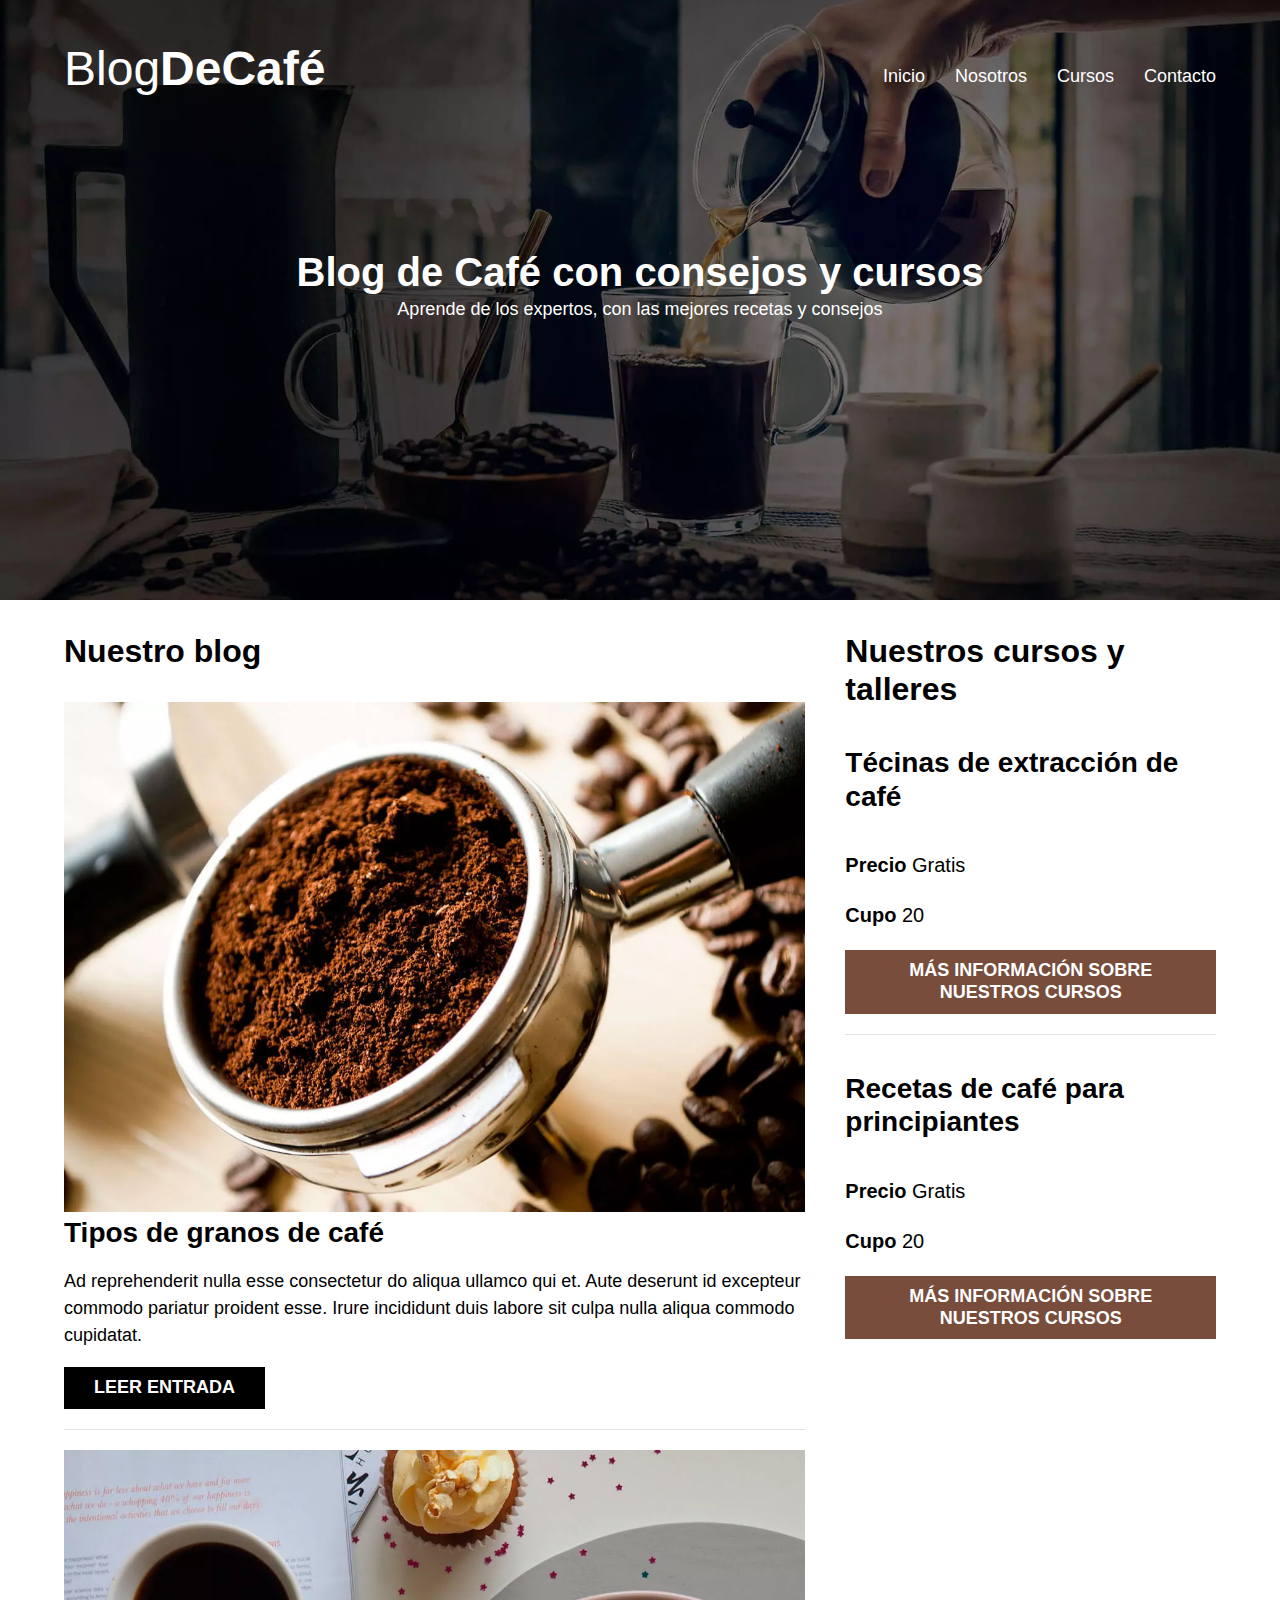
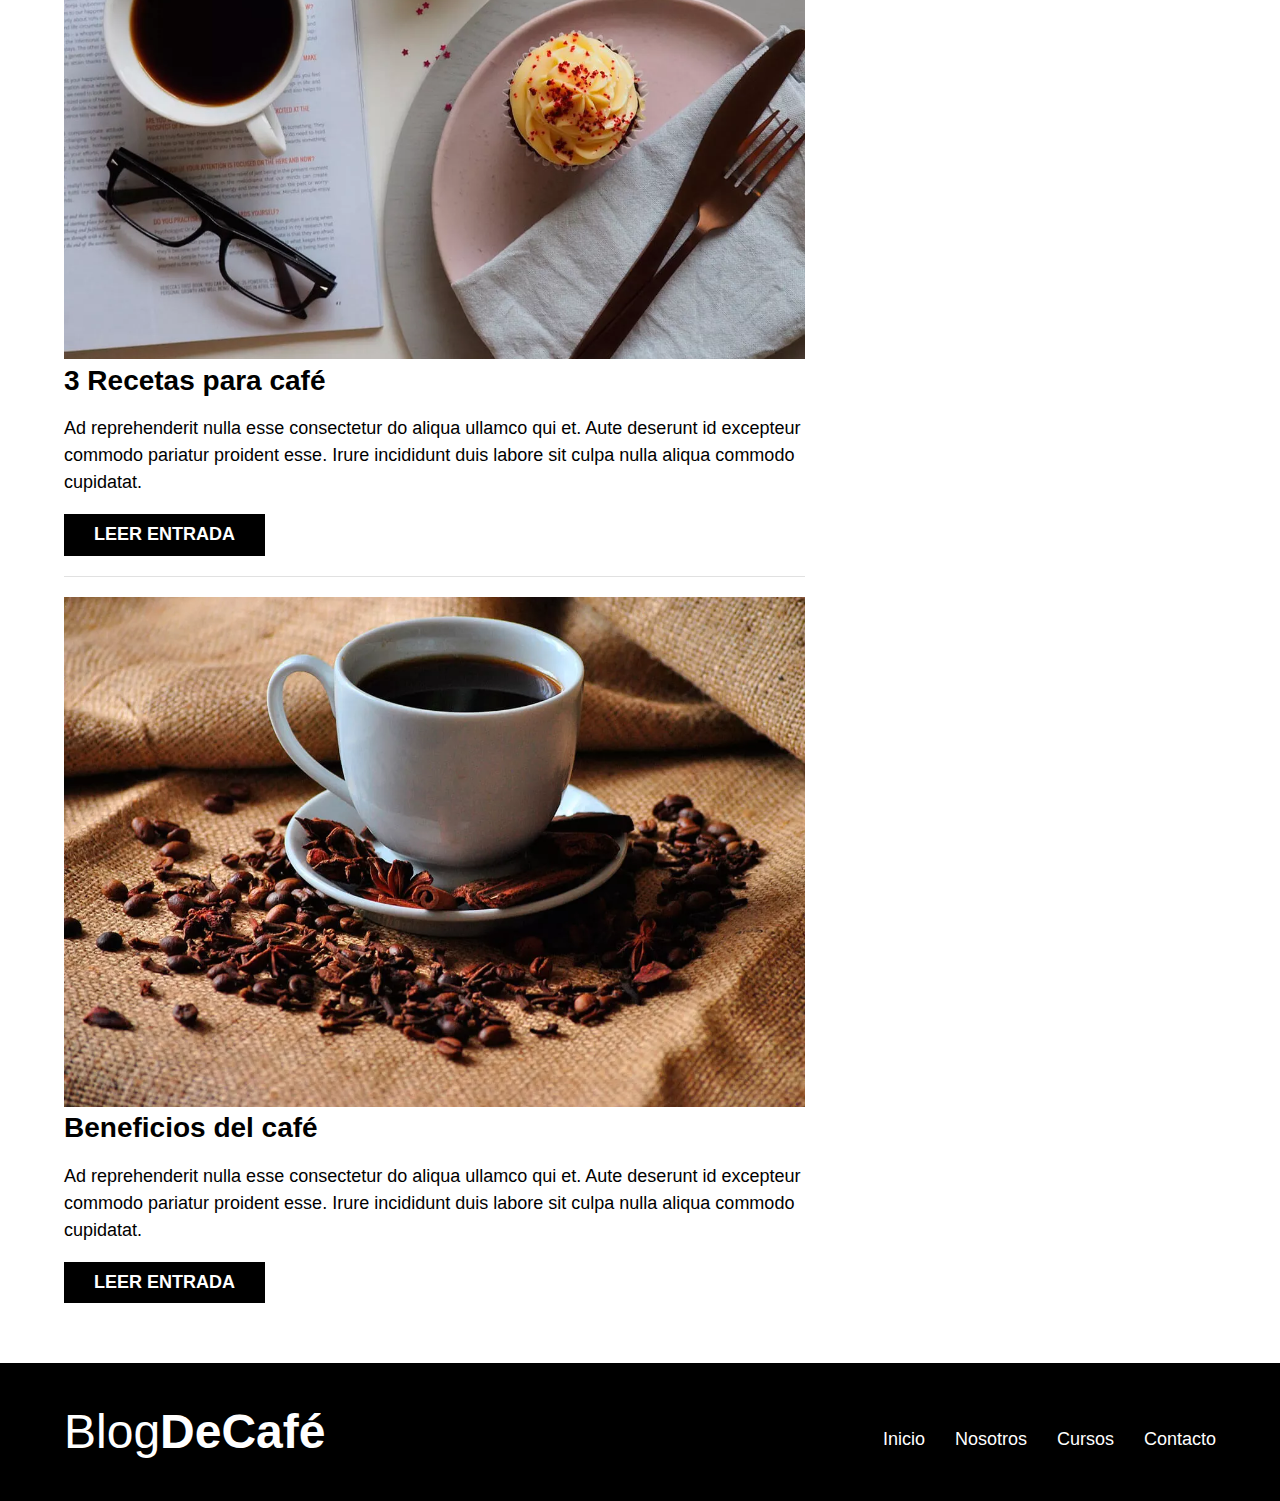
<file: index.html>
<!DOCTYPE html>
<html lang="en">
<head>
    <meta charset="UTF-8">
    <meta http-equiv="X-UA-Compatible" content="IE=edge">
    <meta name="viewport" content="width=device-width, initial-scale=1.0">
    <meta name="description" content="Página web de un blog de café">
    <title>Blog Cafe</title>
    <!--Prefetch-->
    <link rel="prefetch" href="nosotros.html" as="document">

    <!--Preload-->
    <link rel="pleload" href="css/normalize.css" as="style">
    <link rel="stylesheet" href="css/normalize.css">
    
    <link rel="preload" href="https://fonts.googleapis.com/css2?family=IBM+Plex+Sans:wght@200;400;700&family=Montserrat:wght@100;400;700&family=Open+Sans&display=swap" crossorigin="crossorigin" as="font" >
    <link href="https://fonts.googleapis.com/css2?family=IBM+Plex+Sans:wght@200;400;700&family=Montserrat:wght@100;400;700&family=Open+Sans&display=swap" rel="stylesheet">

    <link rel="pleload" href="css/styles.css" as="style">
    <link rel="stylesheet" href="css/styles.css">

</head>
<body>
    <header class="header">
        <div class="container">
            <div class="barra">
                <a class="logo" href="index.html">
                    <h1 class="logo__nombre no-margin centrar-texto">Blog<span class="logo__bold">DeCafé</span></h1>
                </a>
                <nav class="navegacion">
                    <a class="navegacion__enlace" href="index.html">Inicio</a>
                    <a class="navegacion__enlace" href="nosotros.html">Nosotros</a>
                    <a class="navegacion__enlace" href="cursos.html">Cursos</a>
                    <a class="navegacion__enlace" href="contacto.html">Contacto</a>
                </nav>
            </div>
        </div>
        <div class="header__texto">
            <h2 class="no-margin">Blog de Café con consejos y cursos</h2>
            <p class="no-margin">Aprende de los expertos, con las mejores recetas y consejos</p>
        </div>
    </header>

    <div class="container contenido-principal">
        <main class="blog">
            <h3>Nuestro blog</h3>
            <article class="entry">
                <div class="entry__imagen">
                    <picture>
                        <source loading="lazy" srcset="img/blog1.webp" type="image/webp">
                        <img loading="lazy" src="img/blog1.jpg" alt="ImagenBlog">
                    </picture>
                </div>
                <div class="entry_content">
                    <h4 class="no-margin">Tipos de granos de café</h4>
                    <p>Ad reprehenderit nulla esse consectetur do aliqua ullamco qui et. Aute deserunt id excepteur commodo pariatur proident esse. Irure incididunt duis labore sit culpa nulla aliqua commodo cupidatat.</p>
                    <a href="entrada.html" class="btn btn--primary">Leer entrada</a>
                </div>
            </article>

            <article class="entry">
                <div class="entry__imagen">
                    <picture>
                        <source loading="lazy" srcset="img/blog2.webp" type="image/webp">
                        <img loading="lazy" src="img/blog2.jpg" alt="ImagenBlog">
                    </picture>
                </div>
                <div class="entry_content">
                    <h4 class="no-margin">3 Recetas para café</h4>
                    <p>Ad reprehenderit nulla esse consectetur do aliqua ullamco qui et. Aute deserunt id excepteur commodo pariatur proident esse. Irure incididunt duis labore sit culpa nulla aliqua commodo cupidatat.</p>
                    <a href="entrada.html" class="btn btn--primary">Leer entrada</a>
                </div>
            </article>

            <article class="entry">
                <div class="entry__image">
                    <picture>
                        <source loading="lazy" srcset="img/blog3.webp" type="image/webp">
                        <img loading="lazy" src="img/blog3.jpg" alt="ImagenBlog">
                    </picture>
                </div>
                <div class="entry_content">
                    <h4 class="no-margin">Beneficios del café</h4>
                    <p>Ad reprehenderit nulla esse consectetur do aliqua ullamco qui et. Aute deserunt id excepteur commodo pariatur proident esse. Irure incididunt duis labore sit culpa nulla aliqua commodo cupidatat.</p>
                    <a href="entrada.html" class="btn btn--primary">Leer entrada</a>
                </div>
            </article>
        </main>

        <aside class="sidebar">
            <h3>Nuestros cursos y talleres</h3>
            <ul class="cursos no-padding">
                <li class="widget-curso ">
                    <h4 class="no-magrin">Técinas de extracción de café</h4>
                    <p class="widget-curso__label">Precio
                        <span class="widget-curso__info">Gratis</span>
                    </p>
                    <p class="widget-curso__label">Cupo
                        <span class="widget-curso__info">20</span>
                    </p>
                    <a href="cursos.html" class="btn btn--secundary">Más información sobre nuestros cursos</a>
                </li>
                <li class="widget-curso">
                    <h4 class="no-magrin">Recetas de café para principiantes</h4>
                    <p class="widget-curso__label">Precio
                        <span class="widget-curso__info">Gratis</span>
                    </p>
                    <p class="widget-curso__label">Cupo
                        <span class="widget-curso__info">20</span>
                    </p>
                    <a href="cursos.html" class="btn btn--secundary">Más información sobre nuestros cursos</a>
                </li>
            </ul>
        </aside>
    </div>

    <footer class="footer">
        <div class="container">
            <div class="barra">
                <a class="logo" href="index.html">
                    <h1 class="logo__nombre no-margin centrar-texto">Blog<span class="logo__bold">DeCafé</span></h1>
                </a>
                <nav class="navegacion">
                    <a class="navegacion__enlace" href="index.html">Inicio</a>
                    <a class="navegacion__enlace" href="nosotros.html">Nosotros</a>
                    <a class="navegacion__enlace" href="cursos.html">Cursos</a>
                    <a class="navegacion__enlace" href="contacto.html">Contacto</a>
                </nav>
            </div>
        </div>
    </footer>

    <script src="js/modernizr.js"></script>
</body>
</html>
</file>
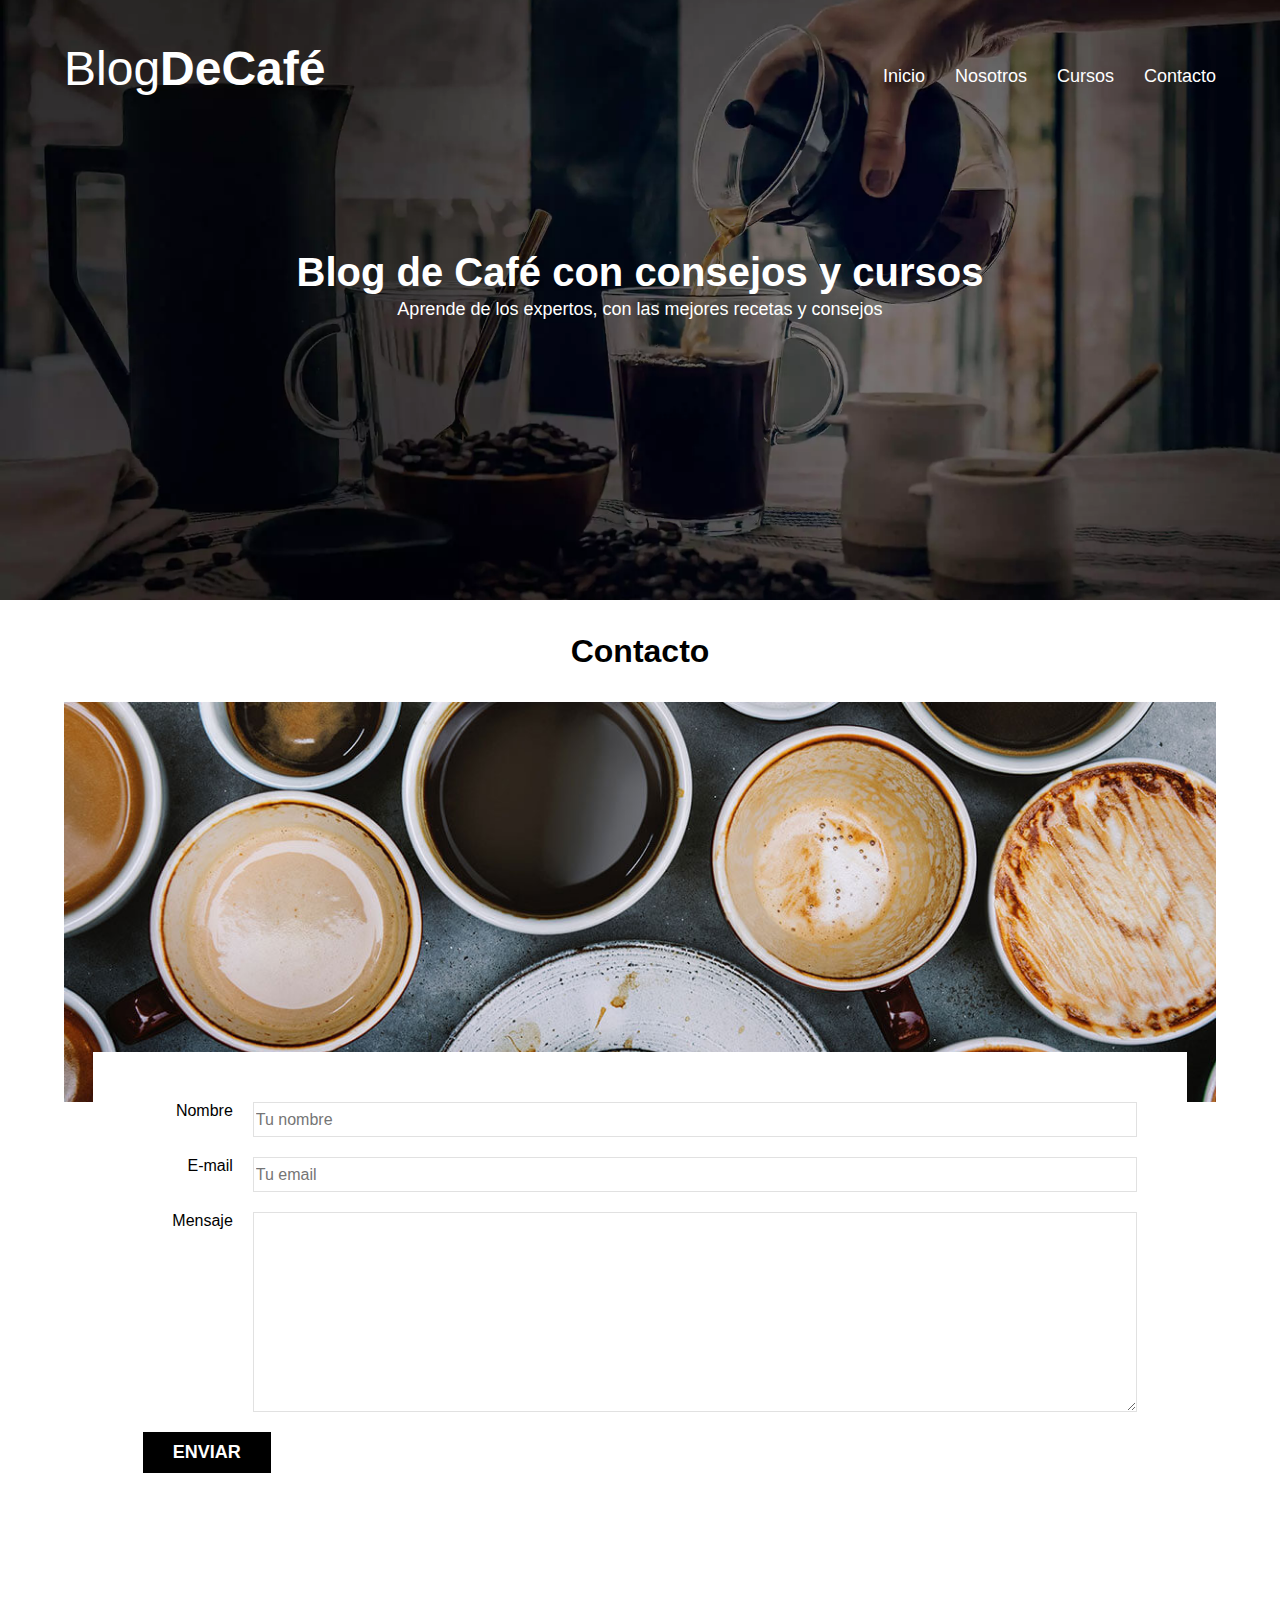
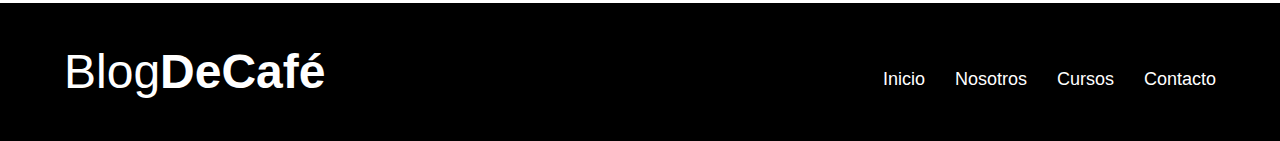
<file: contacto.html>
<!DOCTYPE html>
<html lang="en">
<head>
    <meta charset="UTF-8">
    <meta http-equiv="X-UA-Compatible" content="IE=edge">
    <meta name="viewport" content="width=device-width, initial-scale=1.0">
    <title>Blog Cafe</title>
    <link href="https://fonts.googleapis.com/css2?family=IBM+Plex+Sans:wght@200;400;700&family=Montserrat:wght@100;400;700&family=Open+Sans&display=swap" rel="stylesheet">
    <link rel="stylesheet" href="css/normalize.css">
    <link rel="stylesheet" href="css/styles.css">
</head>
<body>
    <header class="header">
        <div class="container">
            <div class="barra">
                <a class="logo" href="index.html">
                    <h1 class="logo__nombre no-margin centrar-texto">Blog<span class="logo__bold">DeCafé</span></h1>
                </a>
                <nav class="navegacion">
                    <a class="navegacion__enlace" href="index.html">Inicio</a>
                    <a class="navegacion__enlace" href="nosotros.html">Nosotros</a>
                    <a class="navegacion__enlace" href="cursos.html">Cursos</a>
                    <a class="navegacion__enlace" href="contacto.html">Contacto</a>
                </nav>
            </div>
        </div>
        <div class="header__texto">
            <h2 class="no-margin">Blog de Café con consejos y cursos</h2>
            <p class="no-margin">Aprende de los expertos, con las mejores recetas y consejos</p>
        </div>
    </header>

    <div class="container">
        <h3 class="centrar-texto">Contacto</h3>
        <div class="contacto-fondo"></div>

        <form class="formulario">
            <div class="campo">
                <label class="campo__label" for="nombre">Nombre</label>
                <input class="campo__field" type="text" placeholder="Tu nombre" id="nombre">
            </div>

            <div class="campo">
                <label class="campo__label" for="email">E-mail</label>
                <input class="campo__field" type="email" placeholder="Tu email" id="email">
            </div>

            <div class="campo">
                <label class="campo__label" for="mensaje">Mensaje</label>
                <textarea class="campo__field campo__field--textArea" id="mensaje"></textarea>
            </div>

            <div class="campo">
                <input type="submit" value="Enviar" name="" id="" class="btn btn--primary">
            </div>
        </form>

    </div>

    <footer class="footer">
        <div class="container">
            <div class="barra">
                <a class="logo" href="index.html">
                    <h1 class="logo__nombre no-margin centrar-texto">Blog<span class="logo__bold">DeCafé</span></h1>
                </a>
                <nav class="navegacion">
                    <a class="navegacion__enlace" href="index.html">Inicio</a>
                    <a class="navegacion__enlace" href="nosotros.html">Nosotros</a>
                    <a class="navegacion__enlace" href="cursos.html">Cursos</a>
                    <a class="navegacion__enlace" href="contacto.html">Contacto</a>
                </nav>
            </div>
        </div>
    </footer>

    <script src="js/modernizr.js"></script>
</body>
</html>
</file>
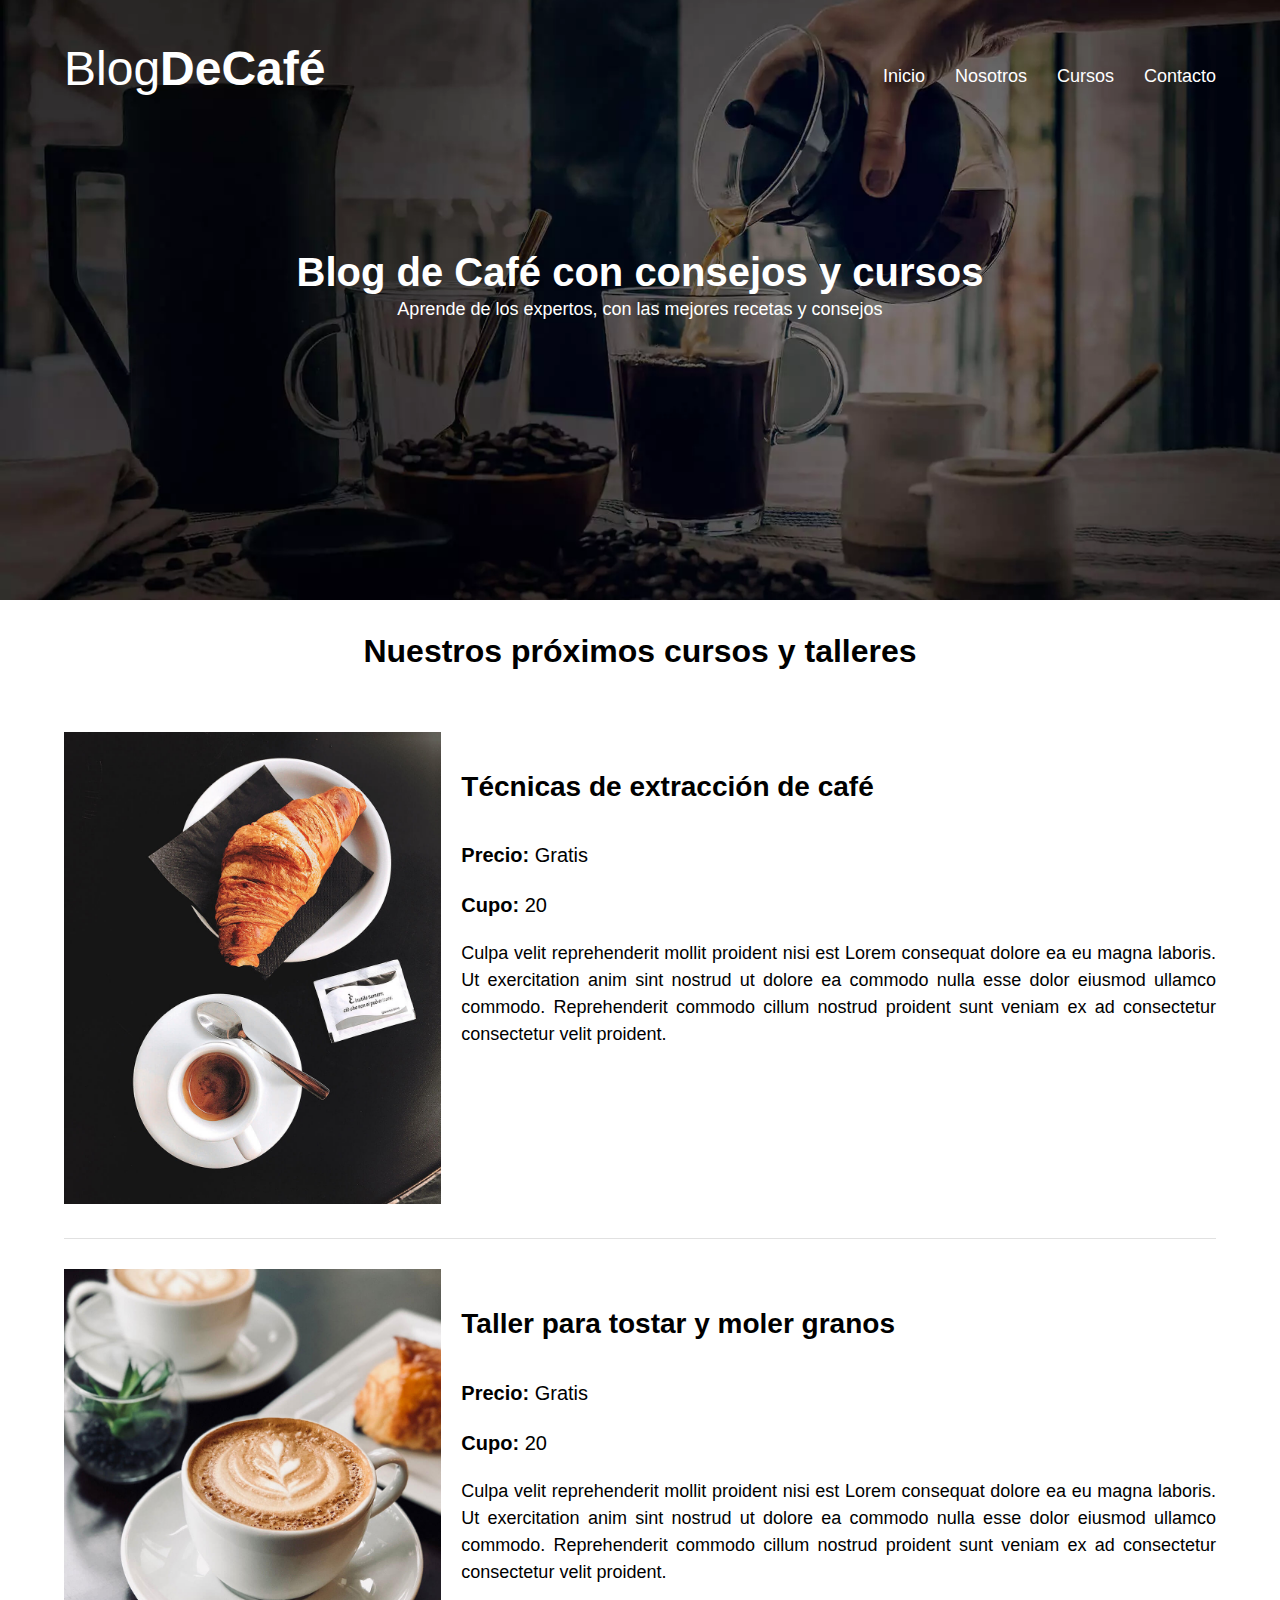
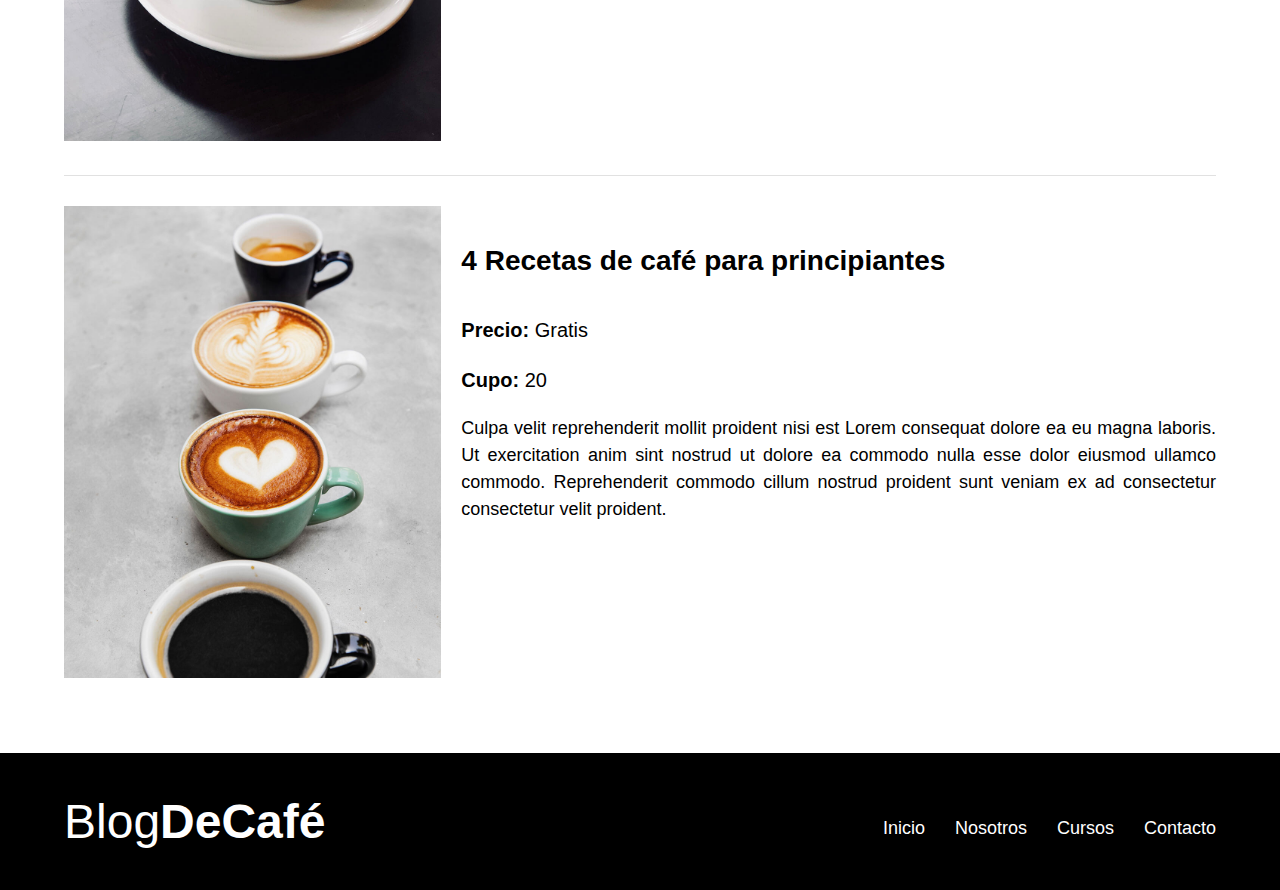
<file: cursos.html>
<!DOCTYPE html>
<html lang="en">
<head>
    <meta charset="UTF-8">
    <meta http-equiv="X-UA-Compatible" content="IE=edge">
    <meta name="viewport" content="width=device-width, initial-scale=1.0">
    <title>Blog Cafe</title>
    <link href="https://fonts.googleapis.com/css2?family=IBM+Plex+Sans:wght@200;400;700&family=Montserrat:wght@100;400;700&family=Open+Sans&display=swap" rel="stylesheet">
    <link rel="stylesheet" href="css/normalize.css">
    <link rel="stylesheet" href="css/styles.css">
</head>
<body>
    <header class="header">
        <div class="container">
            <div class="barra">
                <a class="logo" href="index.html">
                    <h1 class="logo__nombre no-margin centrar-texto">Blog<span class="logo__bold">DeCafé</span></h1>
                </a>
                <nav class="navegacion">
                    <a class="navegacion__enlace" href="index.html">Inicio</a>
                    <a class="navegacion__enlace" href="nosotros.html">Nosotros</a>
                    <a class="navegacion__enlace" href="cursos.html">Cursos</a>
                    <a class="navegacion__enlace" href="contacto.html">Contacto</a>
                </nav>
            </div>
        </div>
        <div class="header__texto">
            <h2 class="no-margin">Blog de Café con consejos y cursos</h2>
            <p class="no-margin">Aprende de los expertos, con las mejores recetas y consejos</p>
        </div>
    </header>

    <div class="container">
        <h3 class="centrar-texto">Nuestros próximos cursos y talleres</h3>
        <div class="curso">
            <div class="curso__imagen">
                <img src="img/curso1.jpg" alt="Imagen del curso">
            </div>
            <div class="curso__informacion">
                <h4 class="no-magrin">Técnicas de extracción de café</h4>
                <p class="curso__label">Precio:
                    <span class="curso__info">Gratis</span>
                </p>
                <p class="curso__label">Cupo:
                    <span class="curso__info">20</span>
                </p>
                <p class="curso__descripcion">
                    Culpa velit reprehenderit mollit proident nisi est Lorem consequat dolore ea eu magna laboris. Ut exercitation anim sint nostrud ut dolore ea commodo nulla esse dolor eiusmod ullamco commodo. Reprehenderit commodo cillum nostrud proident sunt veniam ex ad consectetur consectetur velit proident.
                </p>
            </div><!--Curso__informacion-->
        </div><!--Curso-->
        <div class="curso">
            <div class="curso__imagen">
                <img src="img/curso2.jpg" alt="Imagen del curso">
            </div>
            <div class="curso__informacion">
                <h4 class="no-magrin">Taller para tostar y moler granos</h4>
                <p class="curso__label">Precio:
                    <span class="curso__info">Gratis</span>
                </p>
                <p class="curso__label">Cupo:
                    <span class="curso__info">20</span>
                </p>
                <p class="curso__descripcion">
                    Culpa velit reprehenderit mollit proident nisi est Lorem consequat dolore ea eu magna laboris. Ut exercitation anim sint nostrud ut dolore ea commodo nulla esse dolor eiusmod ullamco commodo. Reprehenderit commodo cillum nostrud proident sunt veniam ex ad consectetur consectetur velit proident.
                </p>
            </div><!--Curso__informacion-->
        </div><!--Curso-->
        <div class="curso">
            <div class="curso__imagen">
                <img src="img/curso3.jpg" alt="Imagen del curso">
            </div>
            <div class="curso__informacion">
                <h4 class="no-magrin">4 Recetas de café para principiantes</h4>
                <p class="curso__label">Precio:
                    <span class="curso__info">Gratis</span>
                </p>
                <p class="curso__label">Cupo:
                    <span class="curso__info">20</span>
                </p>
                <p class="curso__descripcion">
                    Culpa velit reprehenderit mollit proident nisi est Lorem consequat dolore ea eu magna laboris. Ut exercitation anim sint nostrud ut dolore ea commodo nulla esse dolor eiusmod ullamco commodo. Reprehenderit commodo cillum nostrud proident sunt veniam ex ad consectetur consectetur velit proident.
                </p>
            </div><!--Curso__informacion-->
        </div><!--Curso-->
    </div>

<!--Footer-->
    <footer class="footer">
        <div class="container">
            <div class="barra">
                <a class="logo" href="index.html">
                    <h1 class="logo__nombre no-margin centrar-texto">Blog<span class="logo__bold">DeCafé</span></h1>
                </a>
                <nav class="navegacion">
                    <a class="navegacion__enlace" href="index.html">Inicio</a>
                    <a class="navegacion__enlace" href="nosotros.html">Nosotros</a>
                    <a class="navegacion__enlace" href="cursos.html">Cursos</a>
                    <a class="navegacion__enlace" href="contacto.html">Contacto</a>
                </nav>
            </div>
        </div>
    </footer>

    <script src="js/modernizr.js"></script>
</body>
</html>
</file>
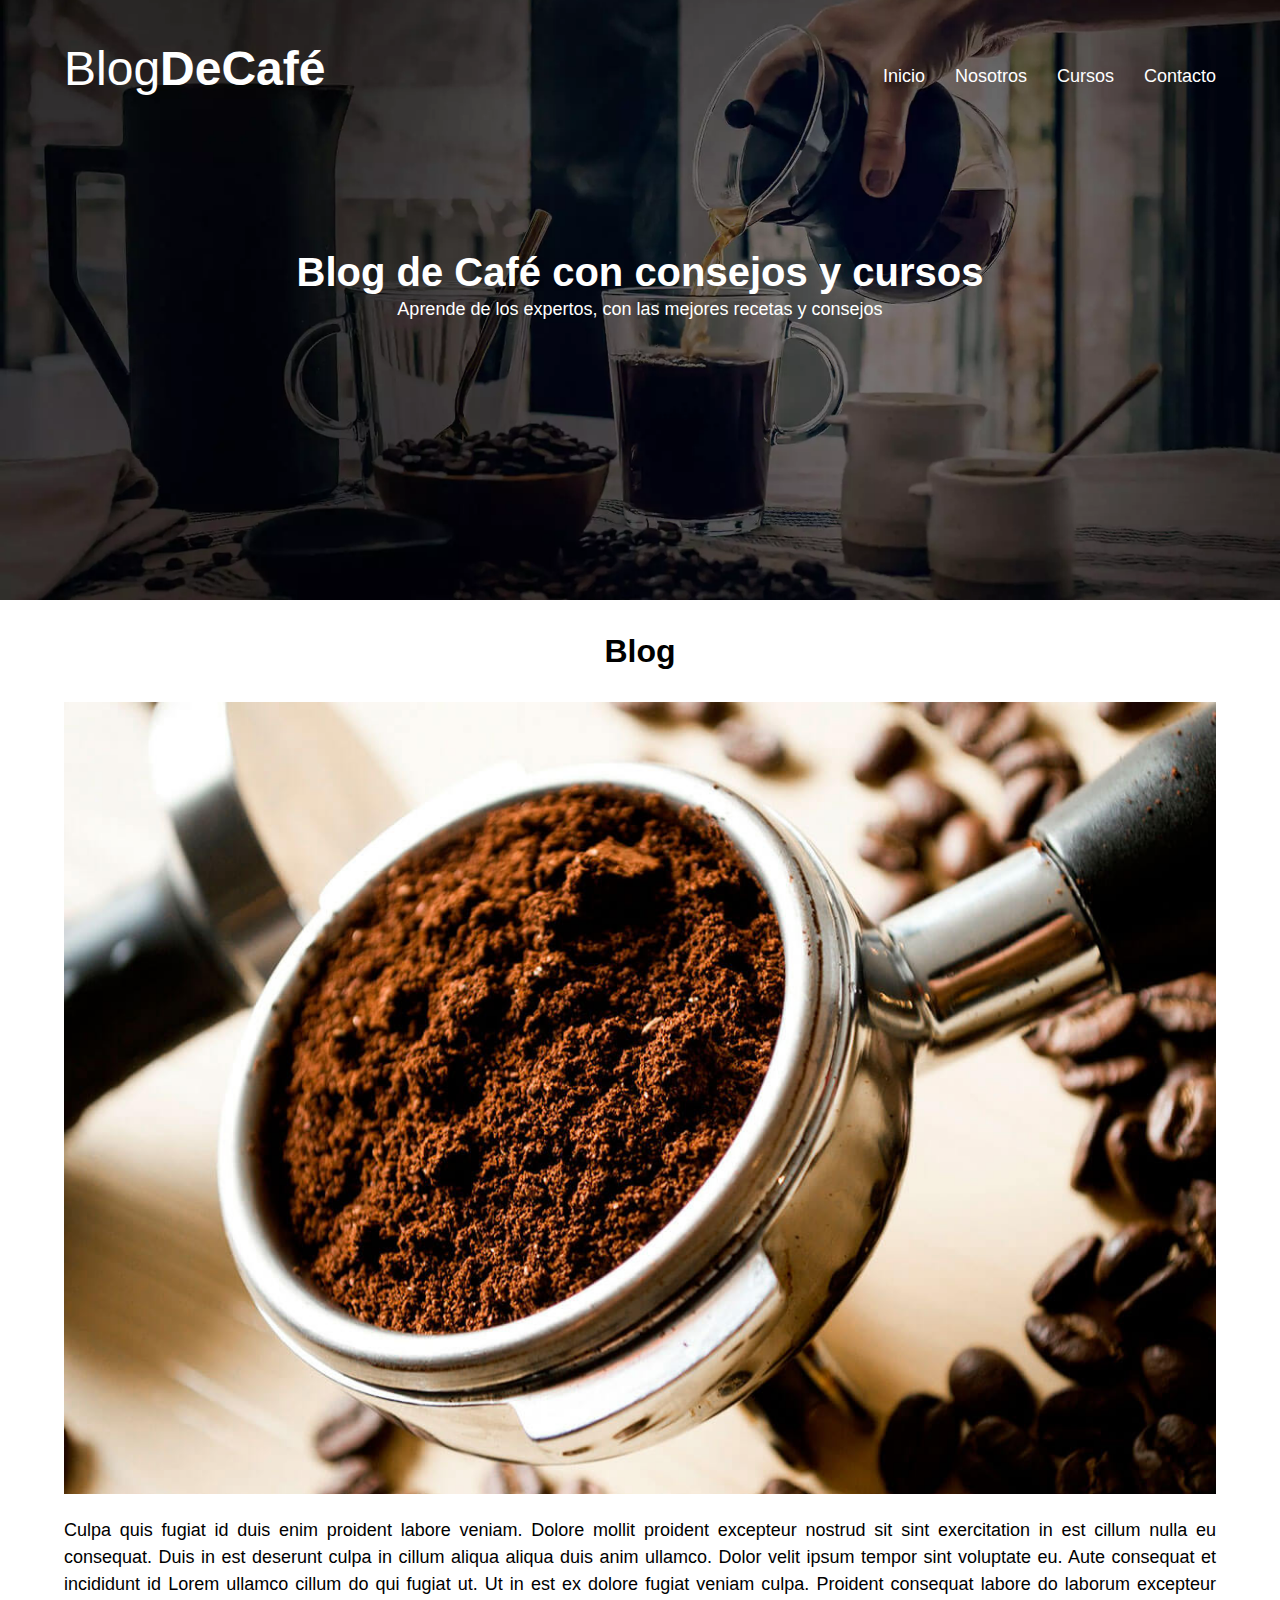
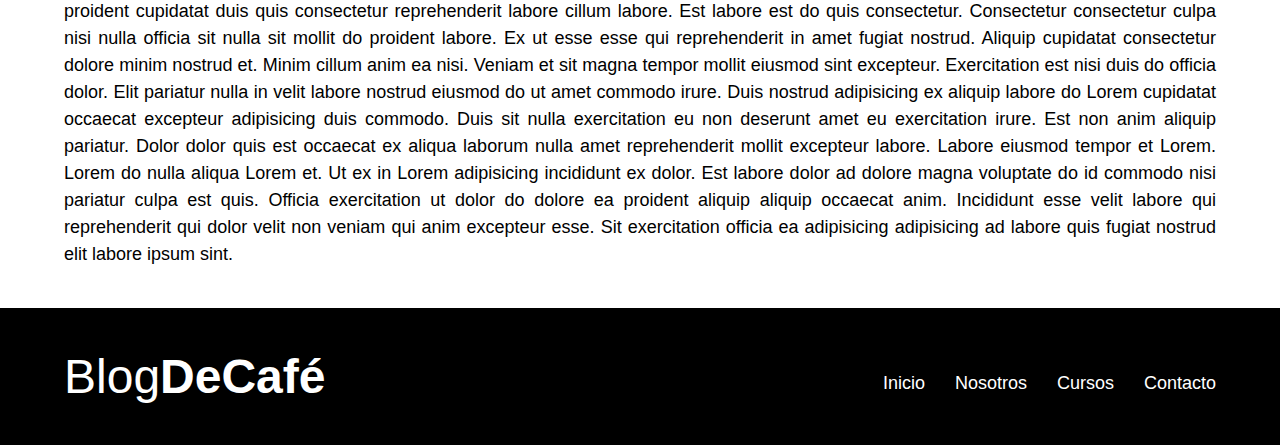
<file: entrada.html>
<!DOCTYPE html>
<html lang="en">
<head>
    <meta charset="UTF-8">
    <meta http-equiv="X-UA-Compatible" content="IE=edge">
    <meta name="viewport" content="width=device-width, initial-scale=1.0">
    <title>Blog Cafe</title>
    <link href="https://fonts.googleapis.com/css2?family=IBM+Plex+Sans:wght@200;400;700&family=Montserrat:wght@100;400;700&family=Open+Sans&display=swap" rel="stylesheet">
    <link rel="stylesheet" href="css/normalize.css">
    <link rel="stylesheet" href="css/styles.css">
</head>
<body>
    <header class="header">
        <div class="container">
            <div class="barra">
                <a class="logo" href="index.html">
                    <h1 class="logo__nombre no-margin centrar-texto">Blog<span class="logo__bold">DeCafé</span></h1>
                </a>
                <nav class="navegacion">
                    <a class="navegacion__enlace" href="index.html">Inicio</a>
                    <a class="navegacion__enlace" href="nosotros.html">Nosotros</a>
                    <a class="navegacion__enlace" href="cursos.html">Cursos</a>
                    <a class="navegacion__enlace" href="contacto.html">Contacto</a>
                </nav>
            </div>
        </div>
        <div class="header__texto">
            <h2 class="no-margin">Blog de Café con consejos y cursos</h2>
            <p class="no-margin">Aprende de los expertos, con las mejores recetas y consejos</p>
        </div>
    </header>

    <div class="container">
        <h3 class="centrar-texto">Blog</h3>
        <img src="img/blog1.jpg" alt="imagen del blog">
        <p class="justificar-texto">Culpa quis fugiat id duis enim proident labore veniam. Dolore mollit proident excepteur nostrud sit sint exercitation in est cillum nulla eu consequat. Duis in est deserunt culpa in cillum aliqua aliqua duis anim ullamco. Dolor velit ipsum tempor sint voluptate eu. Aute consequat et incididunt id Lorem ullamco cillum do qui fugiat ut. Ut in est ex dolore fugiat veniam culpa.
        Proident consequat labore do laborum excepteur proident cupidatat duis quis consectetur reprehenderit labore cillum labore. Est labore est do quis consectetur. Consectetur consectetur culpa nisi nulla officia sit nulla sit mollit do proident labore. Ex ut esse esse qui reprehenderit in amet fugiat nostrud. Aliquip cupidatat consectetur dolore minim nostrud et.
        Minim cillum anim ea nisi. Veniam et sit magna tempor mollit eiusmod sint excepteur. Exercitation est nisi duis do officia dolor. Elit pariatur nulla in velit labore nostrud eiusmod do ut amet commodo irure. Duis nostrud adipisicing ex aliquip labore do Lorem cupidatat occaecat excepteur adipisicing duis commodo.
        Duis sit nulla exercitation eu non deserunt amet eu exercitation irure. Est non anim aliquip pariatur. Dolor dolor quis est occaecat ex aliqua laborum nulla amet reprehenderit mollit excepteur labore. Labore eiusmod tempor et Lorem. Lorem do nulla aliqua Lorem et.
        Ut ex in Lorem adipisicing incididunt ex dolor. Est labore dolor ad dolore magna voluptate do id commodo nisi pariatur culpa est quis. Officia exercitation ut dolor do dolore ea proident aliquip aliquip occaecat anim. Incididunt esse velit labore qui reprehenderit qui dolor velit non veniam qui anim excepteur esse. Sit exercitation officia ea adipisicing adipisicing ad labore quis fugiat nostrud elit labore ipsum sint.</p>
    </div>

    <footer class="footer">
        <div class="container">
            <div class="barra">
                <a class="logo" href="index.html">
                    <h1 class="logo__nombre no-margin centrar-texto">Blog<span class="logo__bold">DeCafé</span></h1>
                </a>
                <nav class="navegacion">
                    <a class="navegacion__enlace" href="index.html">Inicio</a>
                    <a class="navegacion__enlace" href="nosotros.html">Nosotros</a>
                    <a class="navegacion__enlace" href="cursos.html">Cursos</a>
                    <a class="navegacion__enlace" href="contacto.html">Contacto</a>
                </nav>
            </div>
        </div>
    </footer>

    <script src="js/modernizr.js"></script>
</body>
</html>
</file>
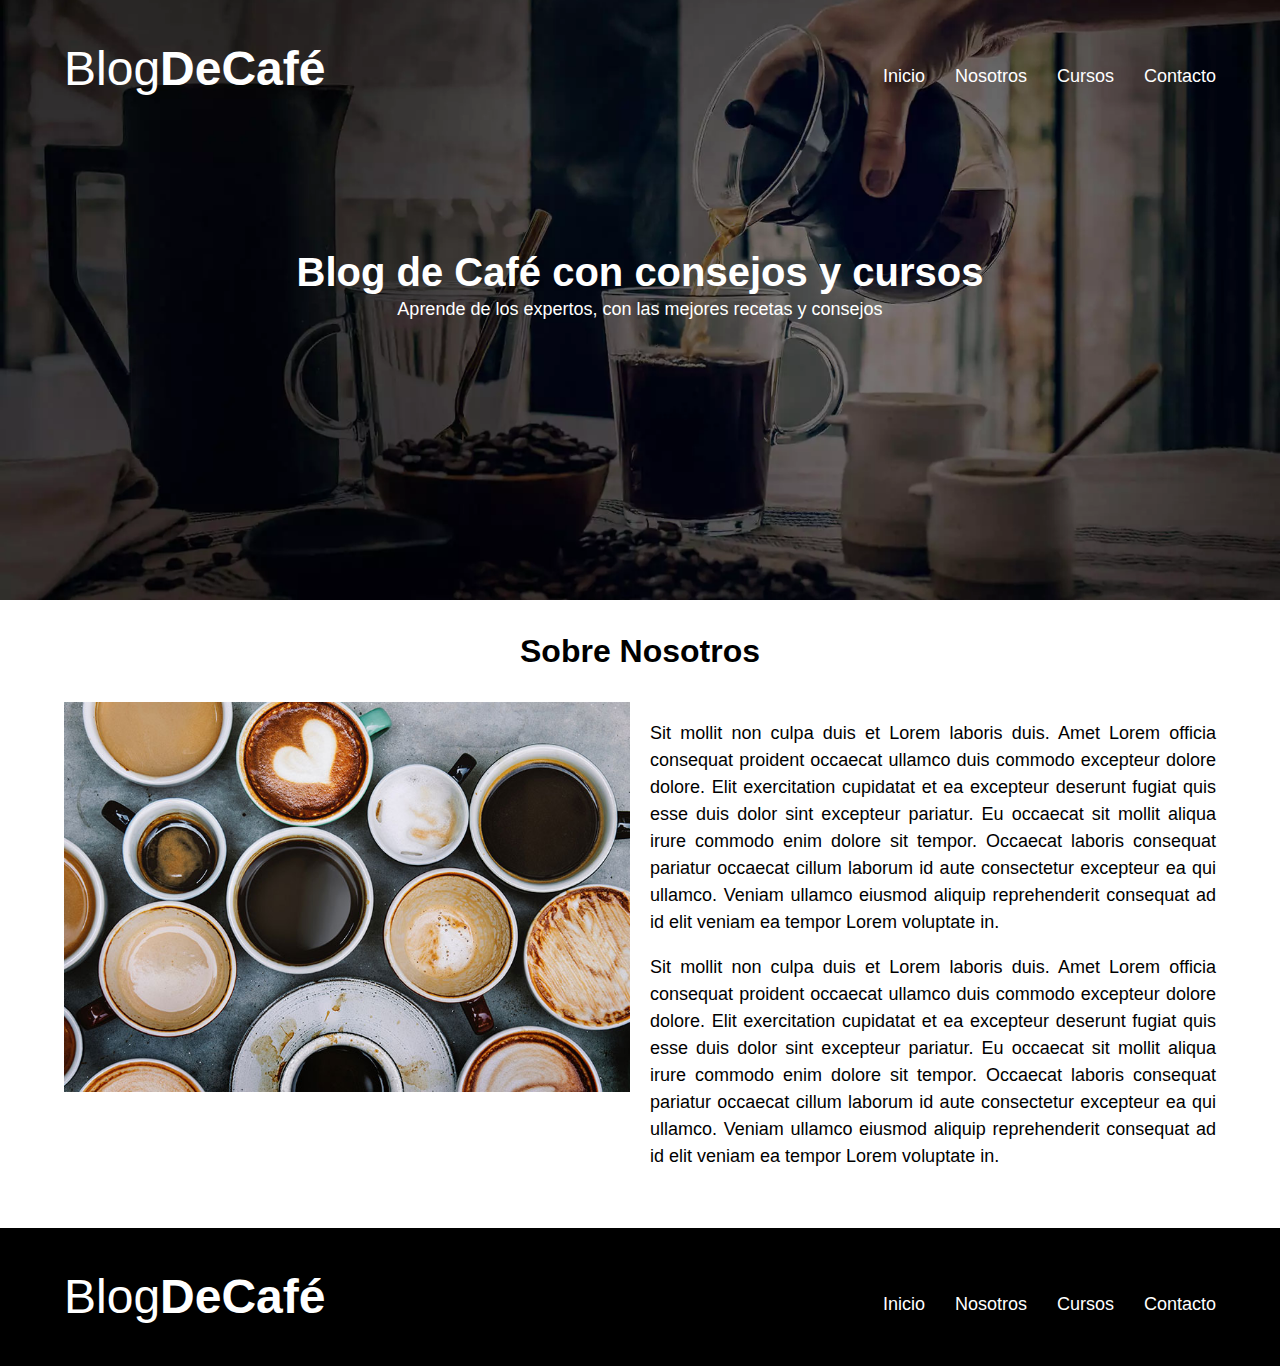
<file: nosotros.html>
<!DOCTYPE html>
<html lang="en">
<head>
    <meta charset="UTF-8">
    <meta http-equiv="X-UA-Compatible" content="IE=edge">
    <meta name="viewport" content="width=device-width, initial-scale=1.0">
    <title>Blog Cafe</title>
    <link href="https://fonts.googleapis.com/css2?family=IBM+Plex+Sans:wght@200;400;700&family=Montserrat:wght@100;400;700&family=Open+Sans&display=swap" rel="stylesheet">
    <link rel="stylesheet" href="css/normalize.css">
    <link rel="stylesheet" href="css/styles.css">
</head>
<body>
    <header class="header">
        <div class="container">
            <div class="barra">
                <a class="logo" href="index.html">
                    <h1 class="logo__nombre no-margin centrar-texto">Blog<span class="logo__bold">DeCafé</span></h1>
                </a>
                <nav class="navegacion">
                    <a class="navegacion__enlace" href="index.html">Inicio</a>
                    <a class="navegacion__enlace" href="nosotros.html">Nosotros</a>
                    <a class="navegacion__enlace" href="cursos.html">Cursos</a>
                    <a class="navegacion__enlace" href="contacto.html">Contacto</a>
                </nav>
            </div>
        </div>
        <div class="header__texto">
            <h2 class="no-margin">Blog de Café con consejos y cursos</h2>
            <p class="no-margin">Aprende de los expertos, con las mejores recetas y consejos</p>
        </div>
    </header>

    <div class="container">
        <h3 class="centrar-texto">Sobre Nosotros</h3>
        <div class="sobre-nosotros">
            <div class="sobre-nosotros__imagen">
                <img src="img/nosotros.jpg" alt="Nosotros.jpg">
            </div>
            <div class="sobre-nosotros__text ">
                <p>Sit mollit non culpa duis et Lorem laboris duis. Amet Lorem officia consequat proident occaecat ullamco duis commodo excepteur dolore dolore. Elit exercitation cupidatat et ea excepteur deserunt fugiat quis esse duis dolor sint excepteur pariatur. Eu occaecat sit mollit aliqua irure commodo enim dolore sit tempor. Occaecat laboris consequat pariatur occaecat cillum laborum id aute consectetur excepteur ea qui ullamco. Veniam ullamco eiusmod aliquip reprehenderit consequat ad id elit veniam ea tempor Lorem voluptate in. 
                </p>
                <p>Sit mollit non culpa duis et Lorem laboris duis. Amet Lorem officia consequat proident occaecat ullamco duis commodo excepteur dolore dolore. Elit exercitation cupidatat et ea excepteur deserunt fugiat quis esse duis dolor sint excepteur pariatur. Eu occaecat sit mollit aliqua irure commodo enim dolore sit tempor. Occaecat laboris consequat pariatur occaecat cillum laborum id aute consectetur excepteur ea qui ullamco. Veniam ullamco eiusmod aliquip reprehenderit consequat ad id elit veniam ea tempor Lorem voluptate in. 
                </p>
            </div>
        </div>

    </div>

    <footer class="footer">
        <div class="container">
            <div class="barra">
                <a class="logo" href="index.html">
                    <h1 class="logo__nombre no-margin centrar-texto">Blog<span class="logo__bold">DeCafé</span></h1>
                </a>
                <nav class="navegacion">
                    <a class="navegacion__enlace" href="index.html">Inicio</a>
                    <a class="navegacion__enlace" href="nosotros.html">Nosotros</a>
                    <a class="navegacion__enlace" href="cursos.html">Cursos</a>
                    <a class="navegacion__enlace" href="contacto.html">Contacto</a>
                </nav>
            </div>
        </div>
    </footer>

    <script src="js/modernizr.js"></script>
</body>
</html>
</file>
<file: css/styles.css>
:root{
    --fuenteHeading: 'PT Sans', sans-serif;
    --fuenteParrafos: 'Open Sans' sans-serif;
    --primario: #784D3C;
    --gris: #E1E1E1;
    --blanco: #FFFFFF;
    --negro: #000000;
}

html{
    box-sizing: border-box;
    font-size: 62.5%; /*Para que 1rem = 10px*/
}

*,*:before, *:after{
    box-sizing: inherit;
}
body{
    font-family: var(--fuenteHeading);
    font-size: 1.6rem;
    height: 2;
}

/*Globales*/
.container{
    max-width: 120rem;
    width: 90%;
    /*width: min(90% 120rem); Es lo mismo que las dos líneas de arriba. Aplica lo que sea menor*/
    margin: 0 auto;
}

a{
    text-decoration: none;
}

p,a,h1,h2,h3,h4{
    font-family: var(--fuenteHeading);
    line-height: 1.2;
}
p{
    line-height: 1.5;
    font-size: 1.8rem;
}
h1{
    font-size: 4.8rem;
}

h2{
    font-size: 4rem;
}

h3{
    font-size: 3.2rem;
}

h4{
    font-size: 2.8rem;
}

img{
    max-width: 100%;
}

/*Utilidades*/
.no-margin{
    margin: 0;
}

.no-padding{
    padding: 0;
}

.centrar-texto{
    text-align: center;
}

.justificar-texto{
    text-align: justify;
}
/*Header*/
.webp .header{
    background-image: url(../img/banner.webp);
}

.no-webp .header{
    background-image: url(../img/banner.jpg);
}

.header{
    height: 60rem;
    background-size: cover;
    background-repeat: no-repeat;
    background-position: center;
}

.header__texto{
    text-align: center;
    color: var(--blanco);
    margin-top: 8rem;
}

@media (min-width: 768px) {
    .header__texto{
        margin: 15rem;
    }
}
.barra{
    padding-top: 4rem;
}
@media (min-width: 768px) {
    .barra{
        display: flex;
        justify-content: space-between;
        align-items: center;
        padding-top: 4rem;
    }
}

.logo{
    color: var(--blanco);

}

.logo__nombre{
    font-weight: 400;
}

.logo__bold{
    font-weight: 700;
}

@media (min-width: 768px) {
    .navegacion{
        display: flex;
        gap: 3rem;
    }
}
.navegacion{
    font-family: var(--fuenteParrafos);
}

.navegacion__enlace{
    display: block;
    text-align: center;
    font-size: 1.8rem;
    color: var(--blanco);
    padding-top: 1.5rem;
}

@media (min-width: 768px) {
    .contenido-principal{
        display: grid;
        grid-template-columns: 2fr 1fr;
        column-gap: 4rem;
    }
}

/*Entry*/

.entry{
    border-bottom: 1px solid var(--gris);
    margin-bottom: 2rem;
}

.entry:last-of-type{
    border: none;
    margin-bottom: 0;
}

.btn{
    display: block;
    font-family: var(--fuenteHeading);
    color: var(--blanco);
    text-align: center;
    padding: 1rem 3rem;
    font-size: 1.8rem;
    text-transform: uppercase;
    font-weight: 700;
    margin-bottom: 2rem;
    border: none;
}
@media (min-width: 768px) {
    .btn{
        display: inline-block;
    }
}
.btn:hover{
    cursor: pointer;
}

.btn--primary{
    background-color: var(--negro);
}
.btn--secundary{
    background-color: var(--primario);
}

/*Aside*/
.cursos{
    list-style: none;
}

.widget-curso{
    border-bottom: 1px solid var(--gris);
    margin-bottom: 2rem;
}
.widget-curso:last-of-type{
    border: none;
    margin-bottom: 0;
}

.widget-curso__label{
    font-family: var(--fuenteHeading);
    font-weight: bold;
}

.widget-curso__info{
    font-weight: 400;
}

.widget-curso__info,
.widget-curso__label{
    font-size: 2rem;
}
/*Footer*/

.footer{
    background-color: var(--negro);
    padding-bottom: 4rem;
    margin-top: 4rem;
}

/*Sobre nosotros*/
@media (min-width: 768px) {
    .sobre-nosotros{
        display: flex;
        gap: 2rem;
    }

    .sobre-nosotros__imagen,
    .sobre-nosotros__text{
        flex-basis: 50%;
    }
}

.sobre-nosotros__text{
    text-align: justify;
}

/*Cursos*/
.curso{
    padding: 3rem 0;
    border-bottom: 1px solid var(--gris);
}

@media (min-width: 768px) {
    .curso{
        display: grid;
        grid-template-columns: 1fr 2fr;
        column-gap: 2rem;
    }
}

.curso:last-of-type{
    border: none;
}

.curso__label{
    font-family: var(--fuenteHeading);
    font-weight: bold;
}

.curso__info{
    font-weight: 400;
}

.curso__info,
.curso__label{
    font-size: 2rem;
}

.curso__informacion{
    text-align: justify;
}

/*Contacto*/

.contacto-fondo{
    background-image: url(../img/contacto.jpg);
    height: 40rem;
    background-size: cover;
}
.formulario{
    background-color: var(--blanco);
    margin: -5rem auto 0 auto;
    width: 95%;
    padding: 5rem;
}

.campo{
    display: flex;
    margin-bottom: 2rem;
    gap: 2rem;
}
.campo__label{
    flex: 0 0 9rem;
    text-align: right;
}

.campo__field{
    flex: 1;
    border: 1px solid var(--gris);
    height: 3.5rem;
}

.campo__field--textArea{
    height: 20rem;
}
</file>
